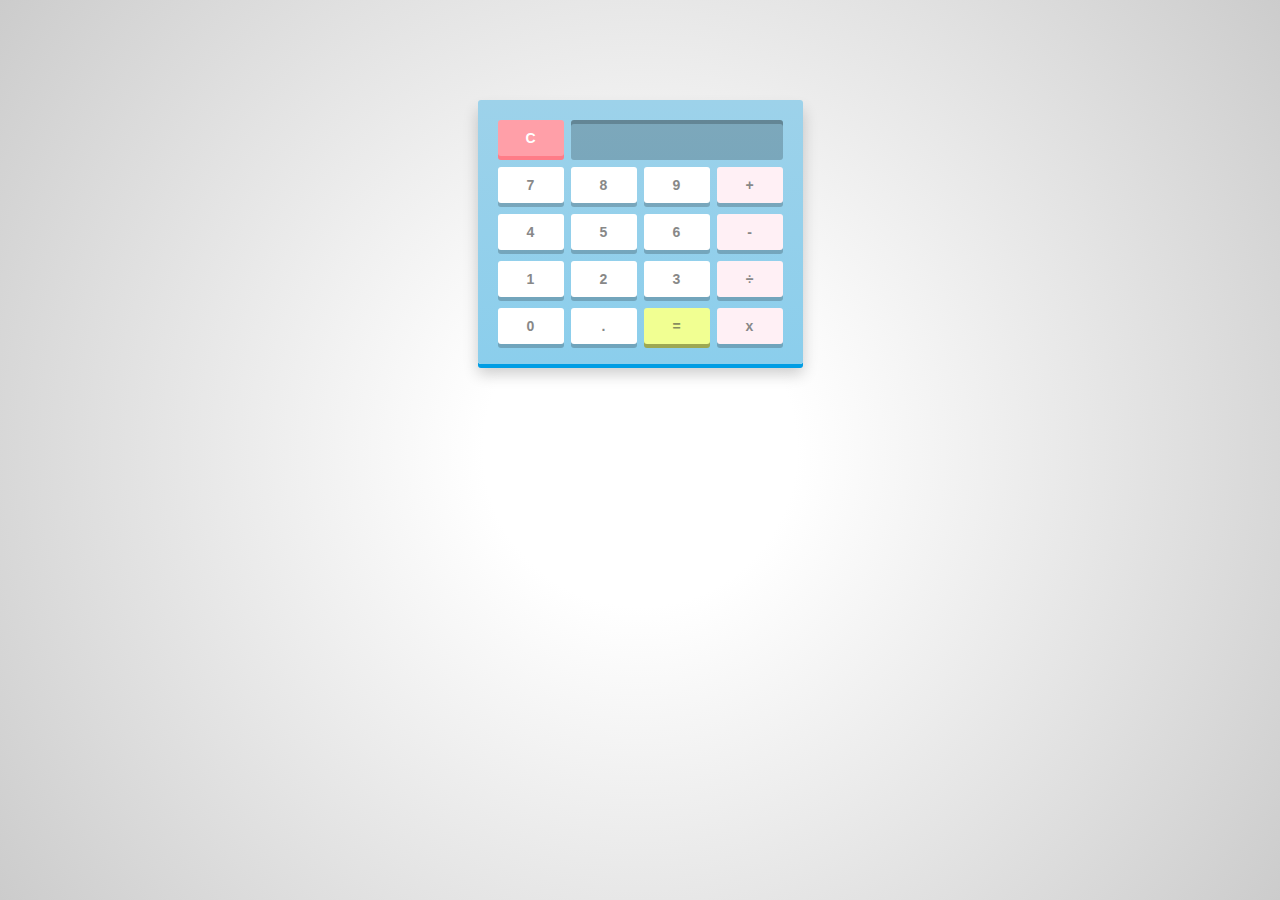
<file: calculator/index.html>
<!DOCTYPE html>
<html lang="en">
	<head>
		<meta charset="UTF-8" />
		<meta name="viewport" content="width=device-width, initial-scale=1.0" />
		<title>Document</title>
		<link rel="stylesheet" href="style.css" />
	</head>
	<body>
		<div id="calculator">
			<!-- Screen and clear key -->
			<div class="top">
				<span class="clear">C</span>
				<div class="screen"></div>
			</div>

			<div class="keys">
				<!-- operators and other keys -->
				<span>7</span>
				<span>8</span>
				<span>9</span>
				<span class="operator">+</span>
				<span>4</span>
				<span>5</span>
				<span>6</span>
				<span class="operator">-</span>
				<span>1</span>
				<span>2</span>
				<span>3</span>
				<span class="operator">÷</span>
				<span>0</span>
				<span>.</span>
				<span class="eval">=</span>
				<span class="operator">x</span>
			</div>
		</div>
		<script
			src="https://code.jquery.com/jquery-3.5.1.js"
			integrity="sha256-QWo7LDvxbWT2tbbQ97B53yJnYU3WhH/C8ycbRAkjPDc="
			crossorigin="anonymous"
		></script>
		<script src="app.js"></script>
	</body>
</html>
</file>
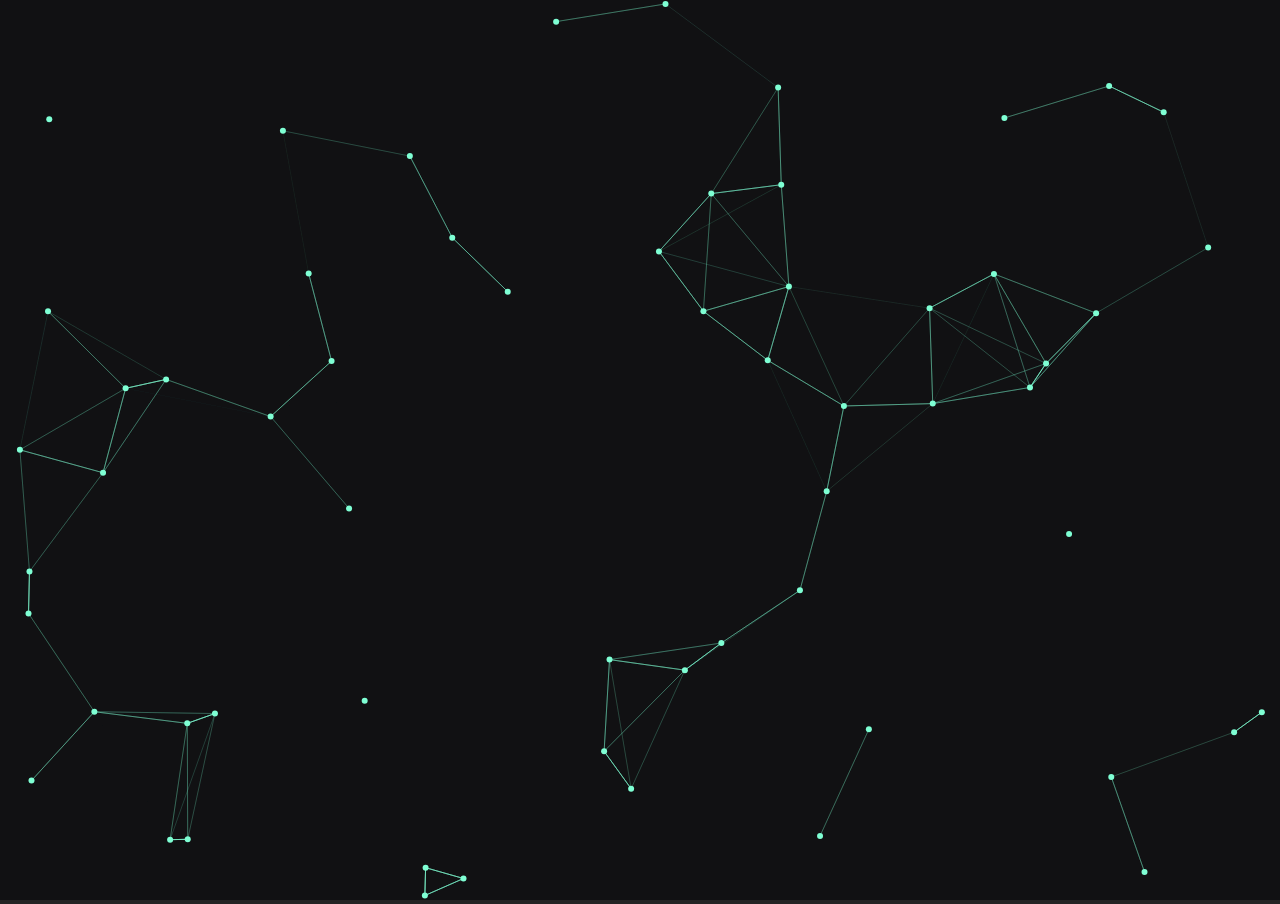
<file: cobweb/index.html>
<!DOCTYPE html>
<html lang="ru">
<head>
    <meta charset="UTF-8">
    <meta name="viewport" content="width=device-width, initial-scale=1.0">
    <meta http-equiv="X-UA-Compatible" content="ie=edge">
    <title>Document</title>
    <link rel="stylesheet" href="style.css">
</head>
<body>
    <script src="script.js"></script>
</body>
</html>
</file>
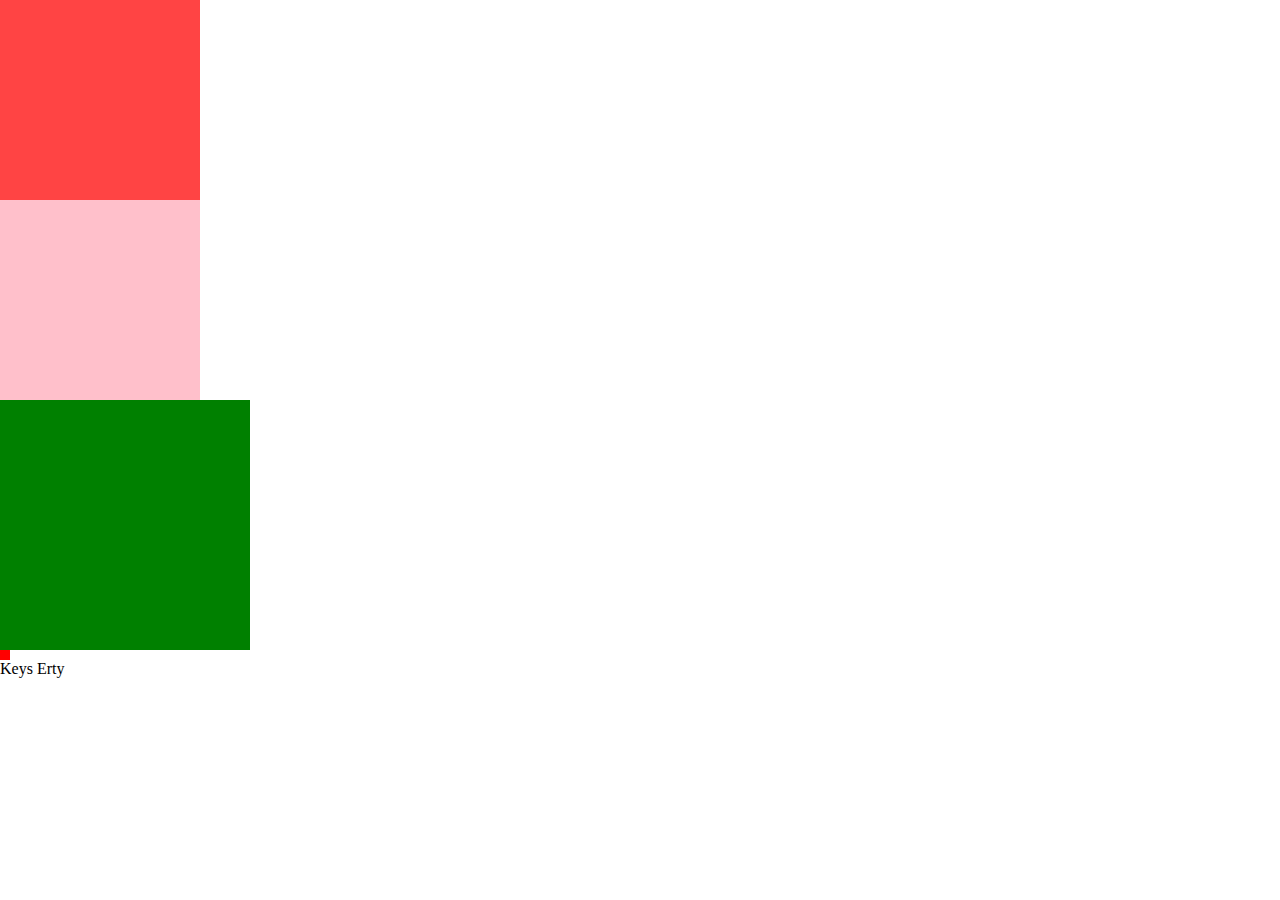
<file: JQ style/index.html>
<!DOCTYPE html>
<html lang="en">
<head>
	<meta charset="UTF-8">
	<title>Document</title>
</head>
<body>
	<div id="num1"></div>
	<div id="mydiv"></div>
	<div id="mydiv2"></div>
	<div id="mydiv3"></div>
	<div id="mydiv4"></div>
	<div id="mydiv5">Keys Erty</div>
	
	<script src="Libs/jquery-3.5.1.min.js"></script>
	<script src="JS/main.js"></script>
</body>
</html>
</file>
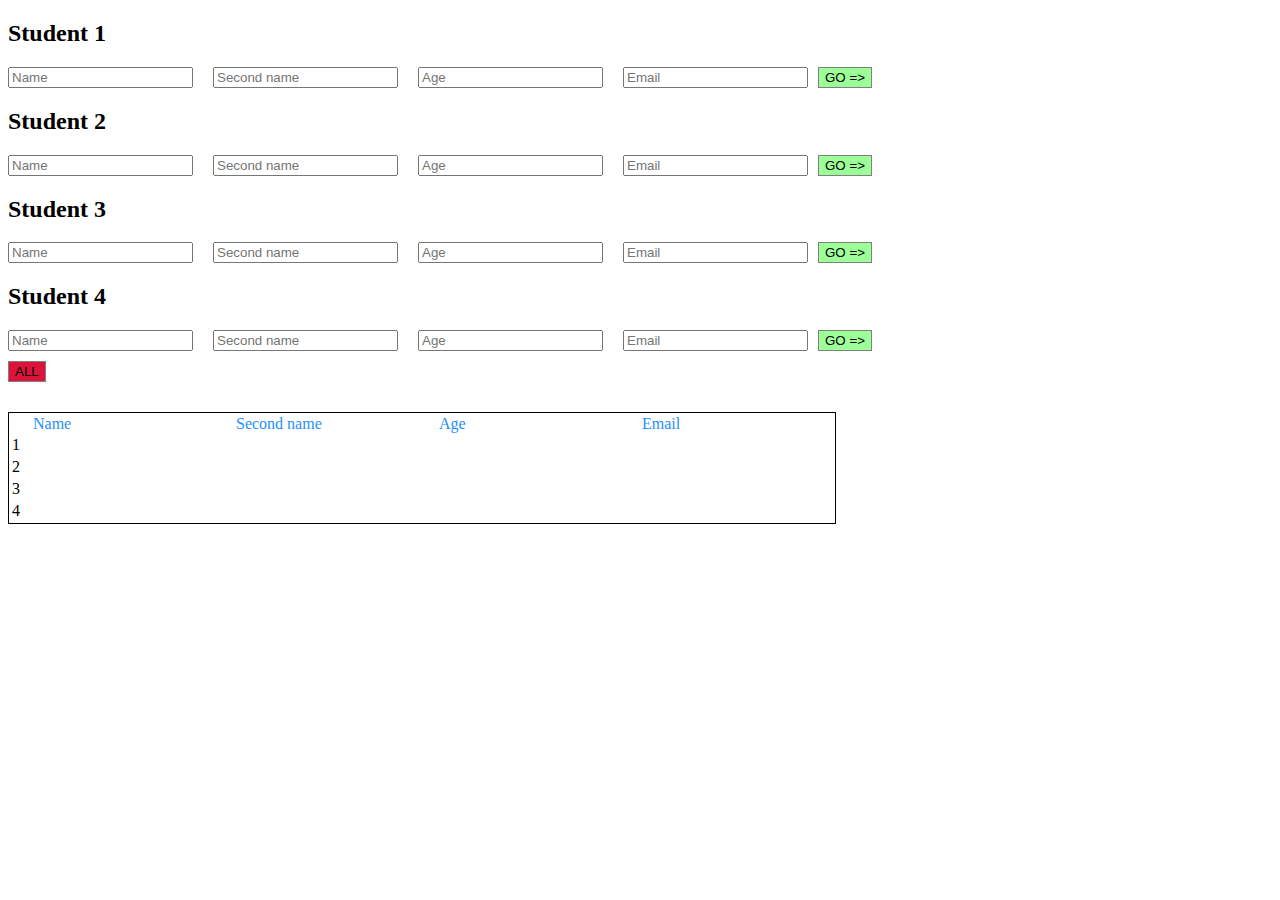
<file: Table на JQ/index.html>
<!DOCTYPE html>
<html lang="ru">
<head>
	<meta charset="UTF-8">
	<title>Document</title>
</head>
<body>
	<h2>Student 1</h2>
	<input id="input-in"   style="float: left; margin: 0px 10px 0px 0px" type="text" placeholder="Name">
	<input id="input-in-2" style="float: left; margin: 0px 10px 0px 10px" type="text" placeholder="Second name">
	<input id="input-in-3" style="float: left; margin: 0px 10px 0px 10px" type="text" placeholder="Age">
	<input id="input-in-4" style="float: left; margin: 0px 0px 0px 10px" type="text" placeholder="Email">
	<button id="button" style="margin: 0px 0px 0px 10px; background-color: #9cff98; border: 1px solid grey; height: 21px;">GO =></button>
	<h2>Student 2</h2>
	<input id="input-in-5"   style="float: left; margin: 0px 10px 0px 0px" type="text" placeholder="Name">
	<input id="input-in-6" style="float: left; margin: 0px 10px 0px 10px" type="text" placeholder="Second name">
	<input id="input-in-7" style="float: left; margin: 0px 10px 0px 10px" type="text" placeholder="Age">
	<input id="input-in-8" style="float: left; margin: 0px 0px 0px 10px" type="text" placeholder="Email">
	<button id="button_2" style="margin: 0px 0px 0px 10px; background-color: #9cff98; border: 1px solid grey; height: 21px;">GO =></button>
	<h2>Student 3</h2>
	<input id="input-in-9"   style="float: left; margin: 0px 10px 0px 0px" type="text" placeholder="Name">
	<input id="input-in-10" style="float: left; margin: 0px 10px 0px 10px" type="text" placeholder="Second name">
	<input id="input-in-11" style="float: left; margin: 0px 10px 0px 10px" type="text" placeholder="Age">
	<input id="input-in-12" style="float: left; margin: 0px 0px 0px 10px" type="text" placeholder="Email">
	<button id="button_3" style="margin: 0px 0px 0px 10px; background-color: #9cff98; border: 1px solid grey; height: 21px;">GO =></button>
	<h2>Student 4</h2>
	<input id="input-in-13"   style="float: left; margin: 0px 10px 0px 0px" type="text" placeholder="Name">
	<input id="input-in-14" style="float: left; margin: 0px 10px 0px 10px" type="text" placeholder="Second name">
	<input id="input-in-15" style="float: left; margin: 0px 10px 0px 10px" type="text" placeholder="Age">
	<input id="input-in-16" style="float: left; margin: 0px 0px 0px 10px" type="text" placeholder="Email">
	<button id="button_4" style="margin: 0px 0px 0px 10px; background-color: #9cff98; border: 1px solid grey; height: 21px;">GO =></button>
	<button id="button_all" style="margin: 10px 0px 0px 0px; background-color: crimson; border: 1px solid grey; height: 21px; clear: both; float: left">ALL</button>
	
	<table style="float: left; clear: both; margin-top: 30px; border: solid 1px">
		<tr>
			<td style=""></td>
			<td id="tableTitle-13" style="padding: 0px 10px; color: dodgerblue;">Name</td>
			<td id="tableTitle-14" style="padding: 0px 10px; color: dodgerblue;" >Second name</td>
			<td id="tableTitle-15" style="padding: 0px 10px; color: dodgerblue;" >Age</td>
			<td id="tableTitle-16" style="padding: 0px 10px; color: dodgerblue;" >Email</td>
		</tr>
		<tr>
			<td>1</td>
			<td style="padding: 0px 10px;"><input id="outport"   data-name="input-second" type="text"></td>
			<td style="padding: 0px 10px;"><input id="outport-2" data-name="input-second" type="text"></td>
			<td style="padding: 0px 10px;"><input id="outport-3" data-name="input-second" type="text"></td>
			<td style="padding: 0px 10px;"><input id="outport-4" data-name="input-second" type="text"></td>
		</tr>
		<tr>
			<td>2</td>
			<td style="padding: 0px 10px;"><input id="outport-5" data-name="input-second" type="text"></td>
			<td style="padding: 0px 10px;"><input id="outport-6" data-name="input-second" type="text"></td>
			<td style="padding: 0px 10px;"><input id="outport-7" data-name="input-second" type="text"></td>
			<td style="padding: 0px 10px;"><input id="outport-8" data-name="input-second" type="text"></td>
		</tr>
		<tr>
			<td>3</td>
			<td style="padding: 0px 10px;"><input id="outport-9"  data-name="input-second" type="text"></td>
			<td style="padding: 0px 10px;"><input id="outport-10" data-name="input-second" type="text"></td>
			<td style="padding: 0px 10px;"><input id="outport-11" data-name="input-second" type="text"></td>
			<td style="padding: 0px 10px;"><input id="outport-12" data-name="input-second" type="text"></td>
		</tr>
		<tr>
			<td>4</td>
			<td style="padding: 0px 10px;"><input id="outport-13" data-name="input-second" type="text"></td>
			<td style="padding: 0px 10px;"><input id="outport-14" data-name="input-second" type="text"></td>
			<td style="padding: 0px 10px;"><input id="outport-15" data-name="input-second" type="text"></td>
			<td style="padding: 0px 10px;"><input id="outport-16" data-name="input-second" type="text"></td>
		</tr>
	</table>
	
	<script src="JS/jQuery.js"></script>
	<script src="JS/script.js"></script>
</body>
</html>
</file>
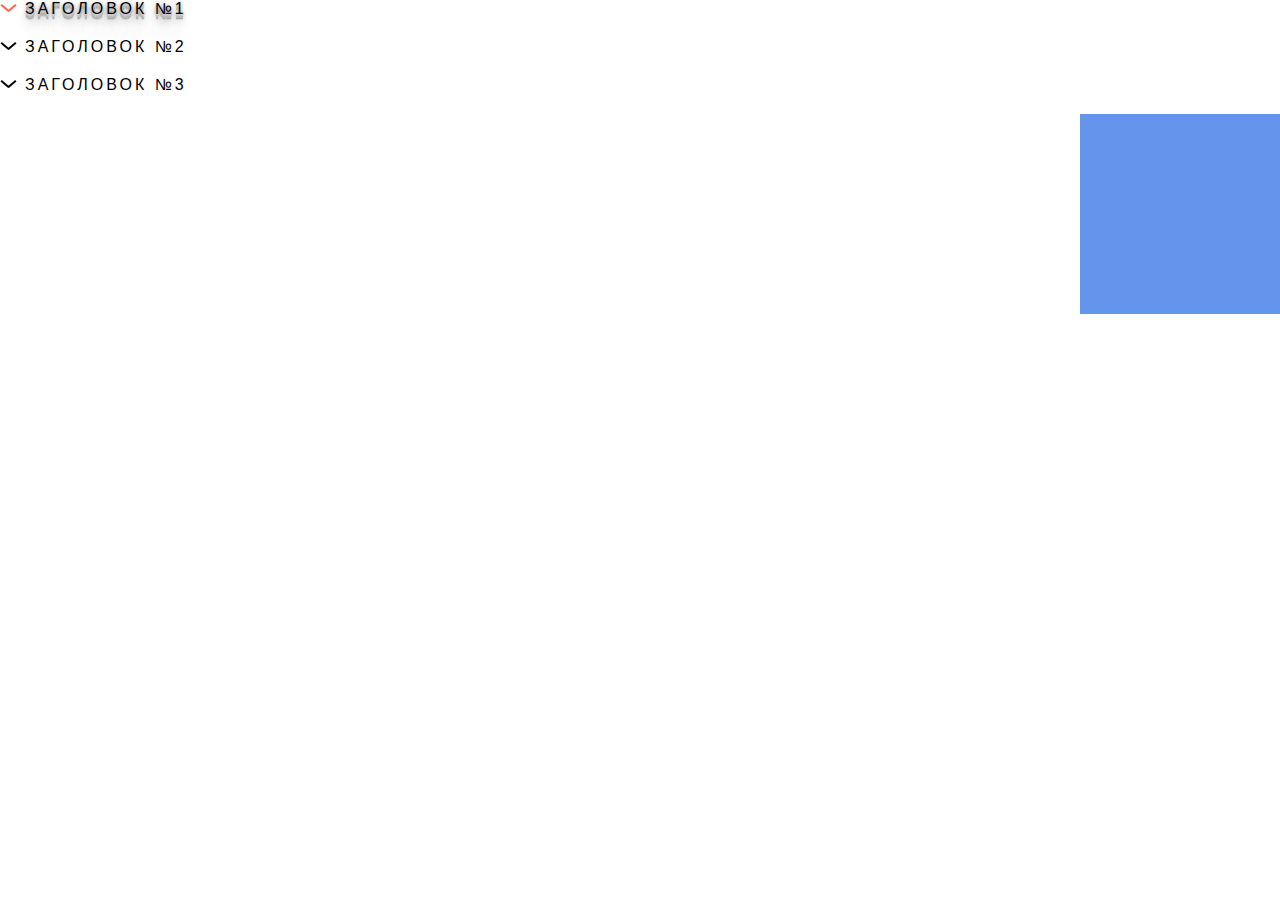
<file: Спойлеы JQ/index.html>
<!DOCTYPE html>
<html lang="en">
<head>
	<meta charset="UTF-8">
	<meta name="viewport" content="width=device-width, initial-scale=1.0">
	<link rel="stylesheet" href="CSS/stylesheet.css">
	<title>Document</title>
</head>
<body>
	<div class="block">
		<div class="block__item">
			<div class="block__title">Заголовок №1</div>
			<div class="block__text">
				Lorem, ipsum dolor sit amet consectetur adipisicing elit. Fugiat et animi dolore reprehenderit exercitationem minus obcaecati velit adipisci, ea voluptas quibusdam fugit mollitia temporibus. Tenetur voluptatem dolore odio odit illum.
			</div>
		</div>
		<div class="block__item">
			<div class="block__title">Заголовок №2</div>
			<div class="block__text">
				Lorem, ipsum dolor sit amet consectetur adipisicing elit. Fugiat et animi dolore reprehenderit exercitationem minus obcaecati velit adipisci, ea voluptas quibusdam fugit mollitia temporibus. Tenetur voluptatem dolore odio odit illum.
			</div>
		</div>
		<div class="block__item">
			<div class="block__title">Заголовок №3</div>
			<div class="block__text">
				Lorem, ipsum dolor sit amet consectetur adipisicing elit. Fugiat et animi dolore reprehenderit exercitationem minus obcaecati velit adipisci, ea voluptas quibusdam fugit mollitia temporibus. Tenetur voluptatem dolore odio odit illum.
			</div>
		</div>
	</div>	
	<div class="block-left">
		<div class="item"></div>
	</div>

	<script src="Lib/JQuery/jquery-3.5.1.min.js"></script>
	<script src="JS/main.js"></script>
</body>
</html>
</file>
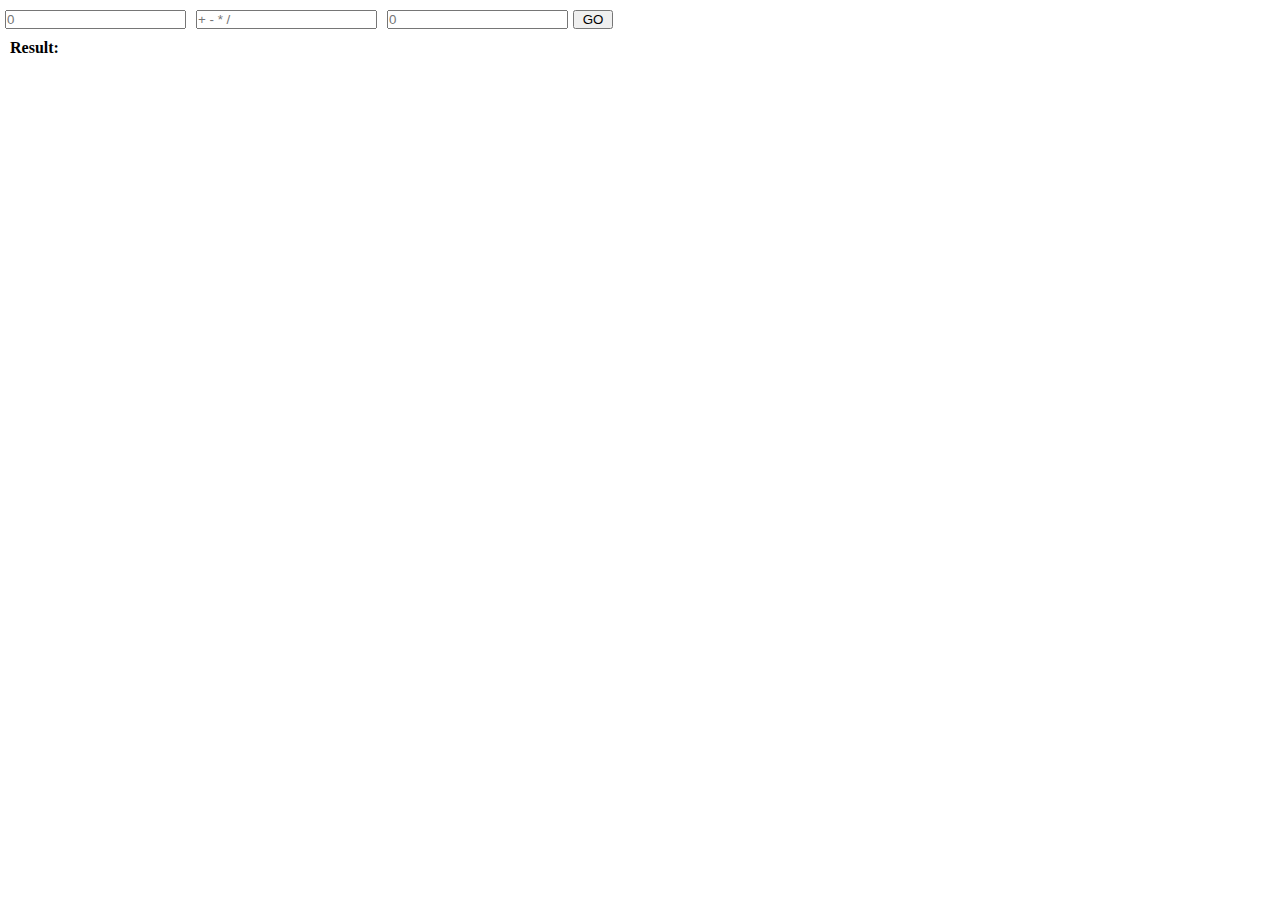
<file: калькулятор JS/calculator 4 ! на JS/index.html>
<!DOCTYPE html>
<html lang="ru">
<head>
	<meta charset="UTF-8">
	<meta name="viewport" content="width=device-width, initial-scale=1.0">
	<title>Calculator</title>
	<link rel="stylesheet" href="CSS/stylesheet.css">
</head>
<body>
	<input id="num_1" type="number" placeholder="0">
	<input id="operator" type="text" placeholder="+ - * /">
	<input id="num_2" type="number" placeholder="0">
	<button id="calc" onclick="nextt()">GO</button>
	<div class="box">
		<h4 class="title">Result:</h4>
		<h4 id="result"></h4>
	</div>

	<script src="JS/script.js"></script>
</body>
</html>
</file>
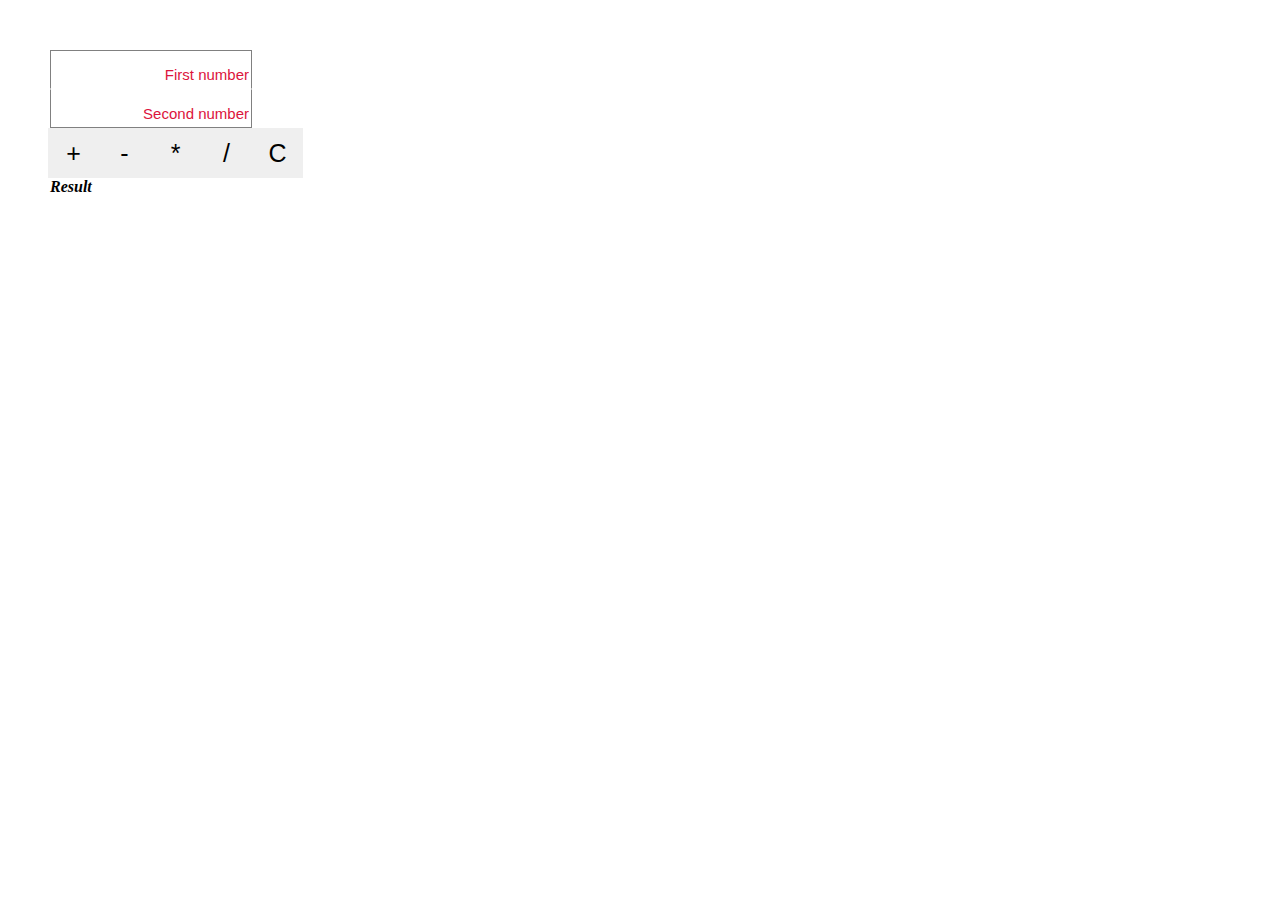
<file: калькулятор JS/калькулятор 2 JS/index.html>
<!DOCTYPE html>
<html lang="ru">
<head>
	<meta charset="UTF-8">
	<meta name="viewport" content="width=device-width, initial-scale=1.0">
	<title>Document</title>
</head>
<style>
	button:hover {
		border: solid grey 1px;
		background: rgb(255,0,224);
		background: linear-gradient(144deg, rgba(255,0,224,1) 20%, rgba(255,0,0,1) 100%);
		color: white;
		outline: none;
	}

	input {
		font-size: 32.5px;
		:-webkit-input-placeholder {color:#c0392b;}
	}

	input[type="number"]::placeholder {
		font-size: 15px;
		color: crimson;
	}

	button {
		font-size: 25px;
	}

	#outport {
		text-shadow: 0 1px 0 #CCCCCC, 0 2px 0 #c9c9c9, 0 3px 0 #bbb, 0 4px 0 #b9b9b9, 0 5px 0 #aaa, 0 6px 1px rgba(0,0,0,.1), 0 0 5px rgba(0,0,0,.1), 0 1px 3px rgba(0,0,0,.3), 0 3px 5px rgba(0,0,0,.2), 0 5px 10px rgba(0,0,0,.25), 0 10px 10px rgba(0,0,0,.2), 0 20px 20px rgba(0,0,0,.15);
	}
</style>
<body style="margin: 0; padding: 0;">
	<div class="box">
		<input id="inputIn" style="border: solid grey 1px; border-bottom: solid white 1px; outline: none; direction: rtl; margin-top: 50px; margin-left: 50px; height: 35px; width: 196px; float: left;" type="number" placeholder="First number">
		<input id="inputIn_2" style="border: solid grey 1px; border-top: solid white 1px; outline: none; direction: rtl; margin-top: 0px; margin-left: 50px; height: 35px; width: 196px; float: left; clear: both;" type="number" placeholder="Second number">
		<button id="button"   onclick="plus()" style="width: 51px; height: 50px; border: 0; margin-left: 48px; float: left; clear: both;">+</button>
		<button id="button_2" onclick="minus()" style="width: 51px; height: 50px; border: 0; float: left;">-</button>
		<button id="button_3" onclick="multiply()" style="width: 51px; height: 50px; border: 0; float: left;">*</button>
		<button id="button_4" onclick="split()" style="width: 51px; height: 50px; border: 0; float: left;">/</button>
		<button class="clear" onclick="clearDisplay()" style="width: 51px; height: 50px; border: 0; float: left;"">C</button>
		<h4 style="margin-left: 50px; font-style: italic; clear: both;">Result</h4>
		<div id="outport" style="margin-left: 50px; height: 30px; width: 300px; float: left; clear: both; color: red; font-size: 30px;"></div>
	</div>

	<script>
		 
		function clearDisplay(){
			
  var inputIn, inputIn_2;
	 document.getElementById('inputIn').value = 0;
  inputIn_2 = document.getElementById('inputIn_2');
  inputIn = 0;
  inputIn_2.value = 0;
}


function plus(){
	var inputIn, inputIn_2, outport, result;
	inputIn = document.getElementById('inputIn').value;
	inputIn_2 = document.getElementById('inputIn_2').value;
	inputIn = parseInt(inputIn);
	inputIn_2 = parseInt(inputIn_2);
	
  result = inputIn + inputIn_2;
  outport = document.getElementById('outport').innerHTML = result;
}

function minus(){
	var inputIn, inputIn_2, outport, result;
	inputIn = document.getElementById('inputIn').value;
	inputIn_2 = document.getElementById('inputIn_2').value;
	inputIn = parseInt(inputIn);
	inputIn_2 = parseInt(inputIn_2);
	
  result = inputIn - inputIn_2;
  outport = document.getElementById('outport').innerHTML = result;
}

function multiply(){
	var inputIn, inputIn_2, outport, result;
	inputIn = document.getElementById('inputIn').value;
	inputIn_2 = document.getElementById('inputIn_2').value;
	inputIn = parseInt(inputIn);
	inputIn_2 = parseInt(inputIn_2);
	
  result = inputIn * inputIn_2;
  outport = document.getElementById('outport').innerHTML = result;
}

function split(){
	var inputIn, inputIn_2, outport, result;
	inputIn = document.getElementById('inputIn').value;
	inputIn_2 = document.getElementById('inputIn_2').value;
	inputIn = parseInt(inputIn);
	inputIn_2 = parseInt(inputIn_2);
	
  result = inputIn / inputIn_2;
  outport = document.getElementById('outport').innerHTML = result;
}


// =========================================================

// var inputIn = document.getElementById("inputIn").value;
// inputIn = parseInt(inputIn);
// var inputIn_2 = document.getElementById("inputIn_2").value;
// inputIn_2 = parseInt(inputIn_2);
// var outport = document.getElementById("outport");
// var result;

// var inputIn = Number(document.getElementById("inputIn").value);
// inputIn = parseInt(inputIn);
// var inputIn_2 = Number(document.getElementById("inputIn_2").value);
// inputIn_2 = parseInt(inputIn_2);
// var outport = document.getElementById("outport");
// var result;

// function plus(){
// 	result = inputIn + inputIn_2;
// 	outport.innerHTML = result;
// }

//==========================================================

// var inputIn = Number(document.getElementById("inputIn").value);
// var inputIn_2 = Number(document.getElementById("inputIn_2").value);
// var outport = document.getElementById("outport");

// console.log("test");

// var btn = document.getElementById("button");
// var btn_2 = document.getElementById("button_2");
// var btn_3 = document.getElementById("button_3");
// var btn_4 = document.getElementById("button_4");

// function plus(){
// 	var result = parseInt(inputIn) + parseInt(inputIn_2);
// 	outport.innerHTML = result;

// 	inputIn.value = "";
// 	inputIn_2.value = "";
// 	console.log("test_1");
// }
	</script>

	<!-- <script src="JS/script.js"></script> -->
</body>
</html>
</file>
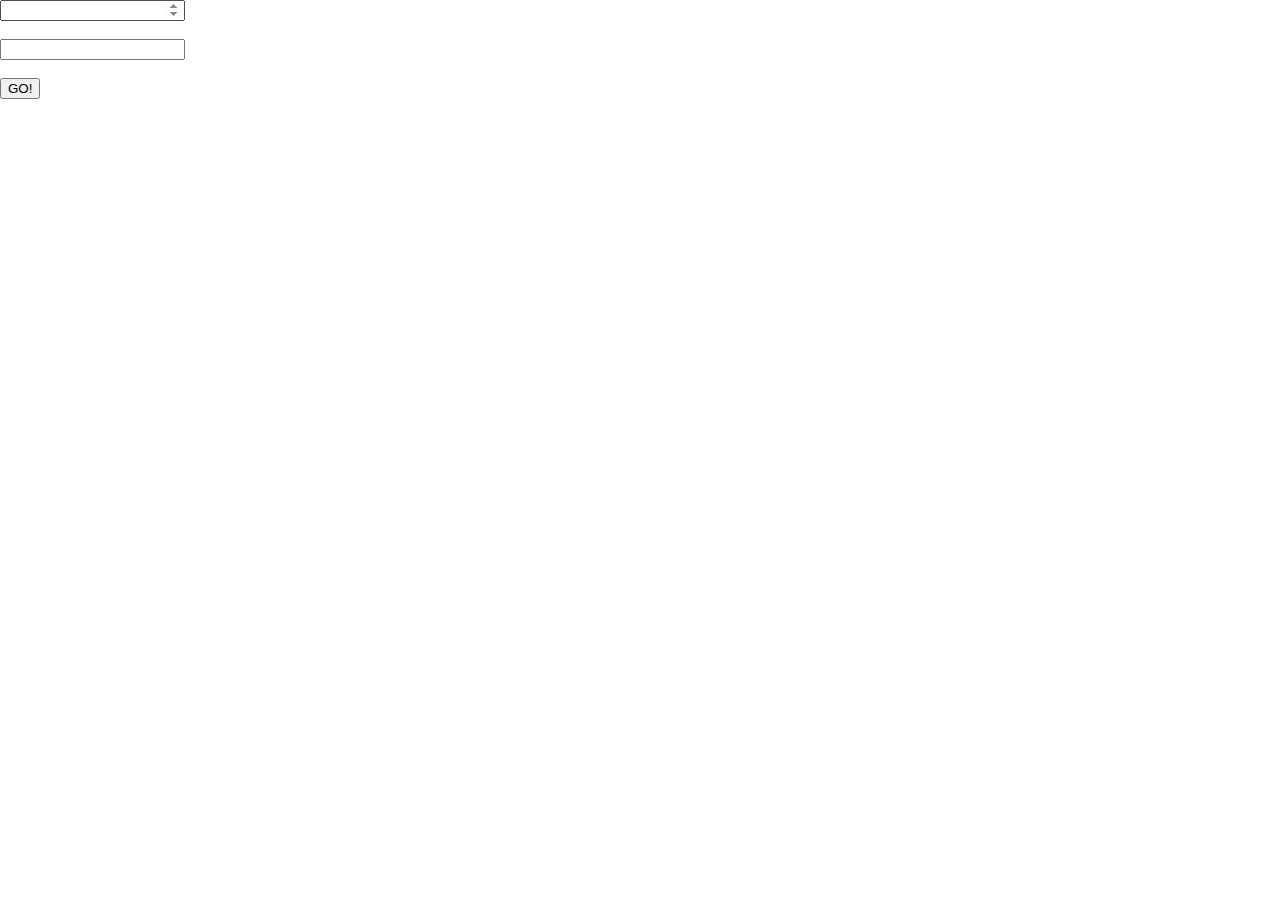
<file: калькулятор JS/калькулятор на JS/index.html>
<!DOCTYPE html>
<html lang="en">
<head>
   <meta charset="UTF-8">
   <title>Document</title>
   <link rel="stylesheet" href="stylesheet.css">
   <script type="text/javascript" src="jQuery.js"></script>
   <script type="text/javascript" src="script.js"></script>
   
</head>
<body>
   <input id="i-1" type="number"><br><br>
   <input id="i-2" type="number"><br><br>
   <button id="b-1">GO!</button>
</body>
</html>
</file>
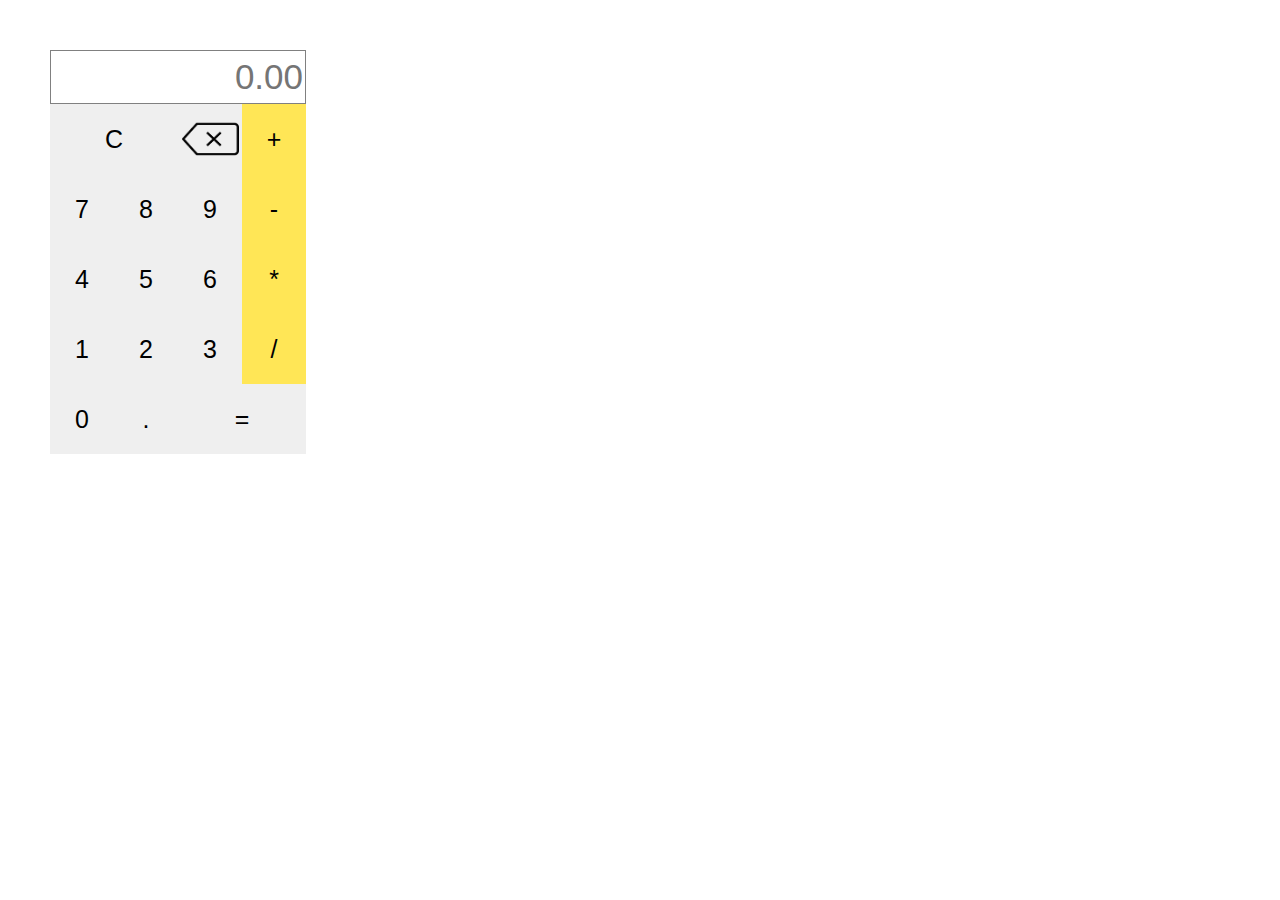
<file: калькулятор JS/калькулятор с кнопками 6 JS/index.html>
<!DOCTYPE html>
<html lang="ru">
<head>
	<meta charset="UTF-8">
	<meta name="viewport" content="width=device-width, initial-scale=1.0">
	<link rel="stylesheet" href="CSS/stylesheet.css">
	<title>Document</title>
</head>
<body>
	<div class="box">
		<input id="inputIn" type="number" placeholder="0.00">
		<div class="box-2">
			<div class="grid-item clear">
				<button onclick="clearr()" id="clear" class="button-clear buttons-grid">C</button>
			</div>
			<!-- <div class="grid-item">
				<button class="button- buttons-grid"></button>
			</div> -->
			<div class="grid-item">
				<button class="button-back buttons-grid"><img style="float: left; margin-left: -2.5px;" width="110%" height="80%" src="clear.png" alt="<--"></button>
			</div>
			<div class="grid-item">
				<button onclick="plus()" id="plus" value="+" class="button-plus buttons-grid operator">+</button>
			</div>
			<div class="grid-item">
				<button onclick="num_7()" class="button-7 buttons-grid">7</button>
			</div>
			<div class="grid-item">
				<button onclick="num_8()" class="button-8 buttons-grid">8</button>
			</div>
			<div class="grid-item">
				<button onclick="num_9()" class="button-9 buttons-grid">9</button>
			</div>
			<div class="grid-item">
				<button onclick="minuss()" id="minus" value="-" class="button-minus buttons-grid operator">-</button>
			</div>
			<div class="grid-item">
				<button onclick="num_4()" class="button-4 buttons-grid">4</button>
			</div>
			<div class="grid-item">
				<button onclick="num_5()" class="button-5 buttons-grid">5</button>
			</div>
			<div class="grid-item">
				<button onclick="num_6()" class="button-6 buttons-grid">6</button>
			</div>
			<div class="grid-item">
				<button onclick="multiply()" class="button-multiplay buttons-grid operator">*</button>
			</div>
			<div class="grid-item">
				<button onclick="num_1()" class="button-1 buttons-grid">1</button>
			</div>
			<div class="grid-item">
				<button onclick="num_2()" class="button-2 buttons-grid">2</button>
			</div>
			<div class="grid-item">
				<button onclick="num_3()" class="button-3 buttons-grid">3</button>
			</div>
			<div class="grid-item">
				<button onclick="split()" class="button-split buttons-grid operator">/</button>
			</div>
			<!-- <div class="grid-item">
				<button class="button- buttons-grid"></button>
			</div> -->
			<div class="grid-item num-0">
				<button onclick="num_0()" class="button-0 buttons-grid">0</button>
			</div>
			<div class="grid-item">
				<button onclick="point()" class="button-point buttons-grid">.</button>
			</div>
			<div class="grid-item result">
				<button id="do_it" onclick="result()" value="=" class="button-result buttons-grid">=</button>
			</div>
		</div><!-- box-2 -->
	</div>
	<script src="JS/scriptC.js"></script>
</body>
</html>
</file>
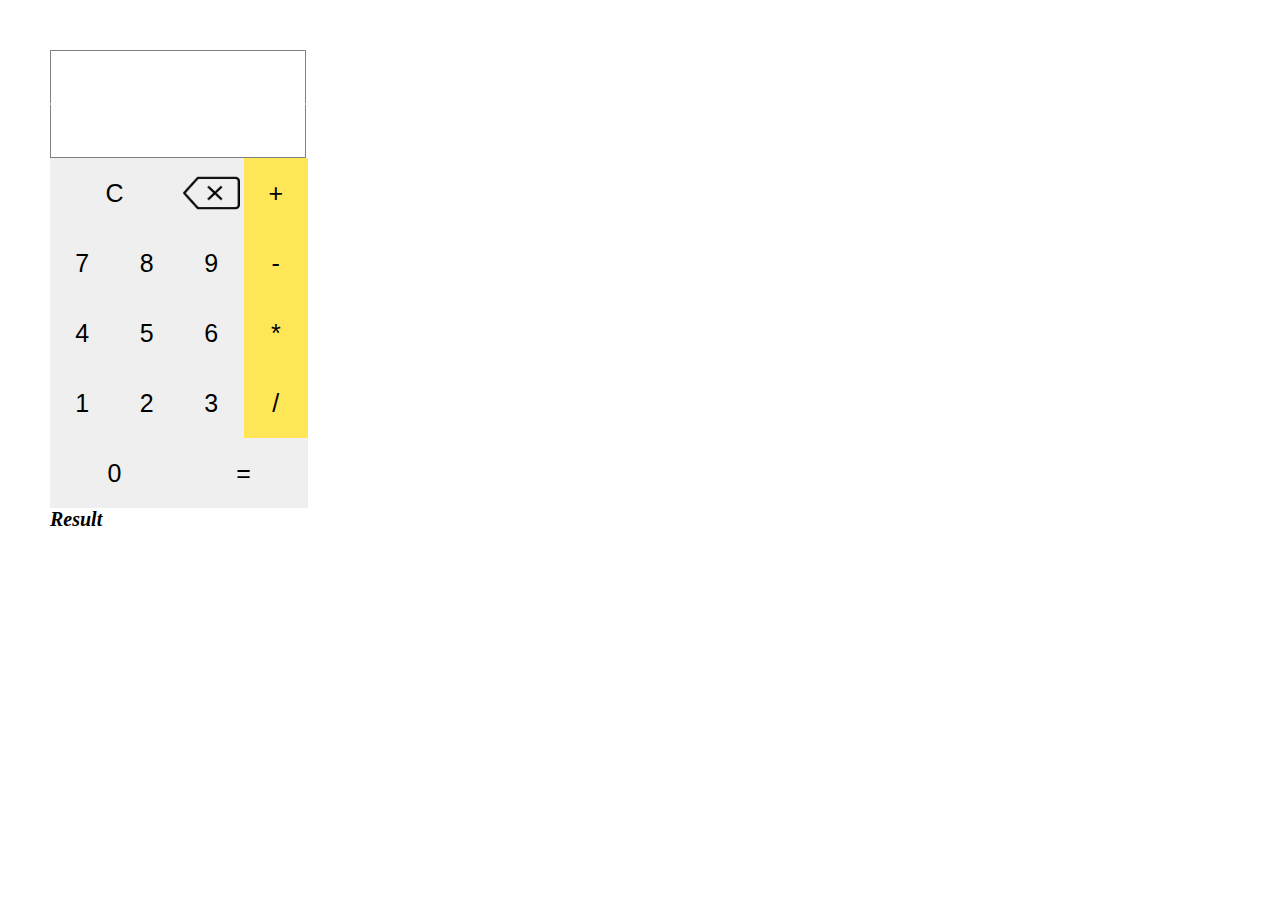
<file: калькулятор JS/калькулятор с кнопками JS/index.html>
<!DOCTYPE html>
<html lang="ru">
<head>
	<meta charset="UTF-8">
	<meta name="viewport" content="width=device-width, initial-scale=1.0">
	<link rel="stylesheet" href="CSS/stylesheet.css">
	<title>Document</title>
</head>
<body>
	<div class="box">
		<input id="inputIn"   type="number">
		<input id="inputIn_2" type="number">
		<div class="box-2">
			<div class="grid-item clear">
				<button class="button-clear buttons-grid">C</button>
			</div>
			<!-- <div class="grid-item">
				<button class="button- buttons-grid"></button>
			</div> -->
			<div class="grid-item">
				<button class="button-back buttons-grid"><img style="float: left; margin-left: -2.5px;" width="110%" height="80%" src="clear.png" alt="<--"></button>
			</div>
			<div class="grid-item">
				<button onclick="plus()" class="button-plus buttons-grid operator">+</button>
			</div>
			<div class="grid-item">
				<button onclick="num_7()" class="button-7 buttons-grid">7</button>
			</div>
			<div class="grid-item">
				<button onclick="num_8()" class="button-8 buttons-grid">8</button>
			</div>
			<div class="grid-item">
				<button onclick="num_9()" class="button-9 buttons-grid">9</button>
			</div>
			<div class="grid-item">
				<button onclick="minus()" class="button-minus buttons-grid operator">-</button>
			</div>
			<div class="grid-item">
				<button onclick="num_4()" class="button-4 buttons-grid">4</button>
			</div>
			<div class="grid-item">
				<button onclick="num_5()" class="button-5 buttons-grid">5</button>
			</div>
			<div class="grid-item">
				<button onclick="num_()"onclick="num_6()" class="button-6 buttons-grid">6</button>
			</div>
			<div class="grid-item">
				<button onclick="multiply()" class="button-multiplay buttons-grid operator">*</button>
			</div>
			<div class="grid-item">
				<button onclick="num_1()" class="button-1 buttons-grid">1</button>
			</div>
			<div class="grid-item">
				<button onclick="num_2()" class="button-2 buttons-grid">2</button>
			</div>
			<div class="grid-item">
				<button onclick="num_3()" class="button-3 buttons-grid">3</button>
			</div>
			<div class="grid-item">
				<button onclick="split()" class="button-split buttons-grid operator">/</button>
			</div>
			<!-- <div class="grid-item">
				<button class="button- buttons-grid"></button>
			</div> -->
			<div class="grid-item num-0">
				<button onclick="num_0()" class="button-0 buttons-grid">0</button>
			</div>
			<!-- <div class="grid-item">
				<button class="button- buttons-grid"></button>
			</div> -->
			<div class="grid-item result">
				<button onclick="result()" class="button-result buttons-grid">=</button>
			</div>
		</div><!-- box-2 -->
		<h4>Result</h4>
		<div id="outport" style="height: 30px; width: 300px; float: left; clear: both; color: red; font-size: 30px;"></div>
	</div>
	<script src="JS/script.js"></script>
</body>
</html>
</file>
<file: cobweb/style.css>
body{
    margin: 0%;
    overflow: hidden;
    background: rgb(36, 36, 36);
}
</file>
<file: Спойлеы JQ/CSS/stylesheet.css>
html, body {
	height: 100%;
	font-family: Arial, Helvetica, sans-serif;
	margin: 0;
	padding: 0;
}

.item {
	float: right;
	width: 200px;
	height: 200px;
	background-color: cornflowerblue;
}

.item:active {
	background-color: crimson;
}

/* ============================ */

.block {}
.block__item {
	margin-bottom: 20px;
}

.block__title {
	text-transform: uppercase;
	letter-spacing: 3px;
	position: relative;
	padding-left: 25px;
	cursor: pointer;
	transition: all .2s;
}

.block__title::before,
.block__title::after {
	content: " ";
	width: 10px;
	height: 2px;
	background-color: black;
	position: absolute;
	top: 5px;
}

.block__title:hover::before,
.block__title:hover::after {
	background-color: tomato;
	transition: all .2s;
}

.block__title:hover,
.block__title:hover {
	text-shadow: 0 1px 0 #CCCCCC, 0 2px 0 #c9c9c9, 0 3px 0 #bbb, 0 4px 0 #b9b9b9, 0 5px 0 #aaa, 0 6px 1px rgba(0,0,0,.1), 0 0 5px rgba(0,0,0,.1), 0 1px 3px rgba(0,0,0,.3), 0 3px 5px rgba(0,0,0,.2), 0 5px 10px rgba(0,0,0,.25), 0 10px 10px rgba(0,0,0,.2), 0 20px 20px rgba(0,0,0,.15);
}

.block__title::before {
	transform: rotate(40deg);
	left: 0;
	top: 7px;
}

.block__title::after {
	transform: rotate(-40deg);
	left: 7px;
	top: 7px;
}

.block__text {
	display: none;
	padding: 10px 5px 10px 5px;
}
</file>
<file: калькулятор JS/calculator 4 ! на JS/CSS/stylesheet.css>
* {margin: 0; padding: 0;}

input {
	float: left;
	margin: 10px 5px 0px 5px;
}

#calc {
	float: left;
	margin-top: 10px;
	width: 40px;
}

.box {
	clear: both;
	float: left;
}

.title {
	margin: 10px 0px 5px 10px;
}

h4 {
	margin: 10px 0px 5px 10px;
}
</file>
<file: калькулятор JS/калькулятор на JS/stylesheet.css>
body {
   margin: 0;
   padding: 0;
}
</file>
<file: калькулятор JS/калькулятор с кнопками 6 JS/CSS/stylesheet.css>
body {padding: 0; margin: 0;}

.box {
	width: auto;
	height: auto;
	margin-left: 50px;
	margin-top: 50px;
}

#inputIn {
	width: 250px;
	height: 50px;
	/* Направление текста */
	direction: rtl;
	float: left;
	font-size: 35px;
	border: solid grey 1px;
	outline: none;
}

#inputIn:

h4 {
	font-style: italic;
	clear: both;
	font-size: 20px;
	padding: 0;
	margin: 0;
}

.box-2 {
	width: 256px;
	height: 350px;
	float: left;
	clear: both;
	/* background-color: darkgray; */
	background-color: gold;

	display: grid;
	grid-template-columns: repeat(4, 1fr);
	grid-template-rows: repeat(5, 1fr);
}

.grid-item {
	/* background-color: crimson; */
	text-align: center;
}

button:active {
	background-color: #CDCDCD;
}

.buttons-grid {
	width: 100%;
	height: 100%;
	border-radius: 0;
	border: 0;
	font-size: 25px;
}

.buttons-grid:hover {
	border: solid grey 1px;
	background-color: crimson;
	color: white;

	transition: all .3s;
}

.button-back:hover {
	width: 105%;
	height: 105%;
}

.button-back {
	transition: all .3s;
}

.clear {
	grid-column-start: 1;
	grid-column-end: 3;
}

.button-result {
	grid-column: 3/5;
	grid-row: 1;
}

.button-result:hover {
	background-color: grey;
}

.num-0 {
	grid-column: 1/2;
}

.result {
	grid-column: 3/5;
}

.operator {
	background-color: #FFE656;
}
</file>
<file: калькулятор JS/калькулятор с кнопками JS/CSS/stylesheet.css>
body {padding: 0; margin: 0;}

.box {
	width: auto;
	height: auto;
	margin-left: 50px;
	margin-top: 50px;
}

#inputIn {
	width: 250px;
	height: 50px;
	/* Направление текста */
	direction: rtl;
	float: left;
	font-size: 35px;
	border: solid grey 1px;
	border-bottom: solid white 1px;
	outline: none;
}

#inputIn_2 {
	width: 250px;
	height: 50px;
	/* Направление текста */
	direction: rtl;
	float: left;
	clear: both;
	font-size: 35px;
	border: solid grey 1px;
	border-top: solid white 1px;
	outline: none;
}

h4 {
	font-style: italic;
	clear: both;
	font-size: 20px;
	padding: 0;
	margin: 0;
}

#outport {
	float: left;
	clear: both;
	padding: 0;
	margin: 0;

	text-shadow: 0 1px 0 #CCCCCC, 0 2px 0 #c9c9c9, 0 3px 0 #bbb, 0 4px 0 #b9b9b9, 0 5px 0 #aaa, 0 6px 1px rgba(0,0,0,.1), 0 0 5px rgba(0,0,0,.1), 0 1px 3px rgba(0,0,0,.3), 0 3px 5px rgba(0,0,0,.2), 0 5px 10px rgba(0,0,0,.25), 0 10px 10px rgba(0,0,0,.2), 0 20px 20px rgba(0,0,0,.15);
}

.box-2 {
	width: 258px;
	height: 350px;
	float: left;
	clear: both;
	/* background-color: darkgray; */
	background-color: gold;

	display: grid;
	grid-template-columns: repeat(4, 1fr);
	grid-template-rows: repeat(5, 1fr);
}

.grid-item {
	/* background-color: crimson; */
	text-align: center;
}

.buttons-grid {
	width: 100%;
	height: 100%;
	border-radius: 0;
	border: 0;
	font-size: 25px;
}

.buttons-grid:hover {
	border: solid grey 1px;
	background-color: crimson;
	color: white;

	transition: all .3s;
}

.button-back:hover {
	width: 105%;
	height: 105%;
}

.button-back {
	transition: all .3s;
}

.clear {
	grid-column-start: 1;
	grid-column-end: 3;
}

.button-result {
	grid-column: 3/5;
	grid-row: 1;
}

.num-0 {
	grid-column: 1/3;
}

.result {
	grid-column: 3/5;
}

.operator {
	background-color: #FFE656;
}
</file>
<file: calculator/style.css>
/* Basic reset */
* {
	margin: 0;
	padding: 0;
	box-sizing: border-box;

	/* Better text styling */
	font: bold 14px Arial, sans-serif;
}

/* Finally adding some IE9 fallbacks for gradients to finish things up */

/* A nice BG gradient */
html {
	height: 100%;
	background: white;
	background: radial-gradient(circle, #fff 20%, #ccc);
	background-size: cover;
}

/* Using box shadows to create 3D effects */
#calculator {
	width: 325px;
	height: auto;

	margin: 100px auto;
	padding: 20px 20px 9px;

	background: #9dd2ea;
	background: linear-gradient(#9dd2ea, #8bceec);
	border-radius: 3px;
	box-shadow: 0px 4px #009de4, 0px 10px 15px rgba(0, 0, 0, 0.2);
}

/* Top portion */
.top span.clear {
	float: left;
}

/* Inset shadow on the screen to create indent */
.top .screen {
	height: 40px;
	width: 212px;

	float: right;

	padding: 0 10px;

	background: rgba(0, 0, 0, 0.2);
	border-radius: 3px;
	box-shadow: inset 0px 4px rgba(0, 0, 0, 0.2);

	/* Typography */
	font-size: 17px;
	line-height: 40px;
	color: white;
	text-shadow: 1px 1px 2px rgba(0, 0, 0, 0.2);
	text-align: right;
	letter-spacing: 1px;
}

/* Clear floats */
.keys,
.top {
	overflow: hidden;
}

/* Applying same to the keys */
.keys span,
.top span.clear {
	float: left;
	position: relative;
	top: 0;

	cursor: pointer;

	width: 66px;
	height: 36px;

	background: white;
	border-radius: 3px;
	box-shadow: 0px 4px rgba(0, 0, 0, 0.2);

	margin: 0 7px 11px 0;

	color: #888;
	line-height: 36px;
	text-align: center;

	/* prevent selection of text inside keys */
	user-select: none;

	/* Smoothing out hover and active states using css3 transitions */
	transition: all 0.2s ease;
}

/* Remove right margins from operator keys */
/* style different type of keys (operators/evaluate/clear) differently */
.keys span.operator {
	background: #fff0f5;
	margin-right: 0;
}

.keys span.eval {
	background: #f1ff92;
	box-shadow: 0px 4px #9da853;
	color: #888e5f;
}

.top span.clear {
	background: #ff9fa8;
	box-shadow: 0px 4px #ff7c87;
	color: white;
}

/* Some hover effects */
.keys span:hover {
	background: #9c89f6;
	box-shadow: 0px 4px #6b54d3;
	color: white;
}

.keys span.eval:hover {
	background: #abb850;
	box-shadow: 0px 4px #717a33;
	color: #ffffff;
}

.top span.clear:hover {
	background: #f68991;
	box-shadow: 0px 4px #d3545d;
	color: white;
}

/* Simulating "pressed" effect on active state of the keys by removing the box-shadow and moving the keys down a bit */
.keys span:active {
	box-shadow: 0px 0px #6b54d3;
	top: 4px;
}

.keys span.eval:active {
	box-shadow: 0px 0px #717a33;
	top: 4px;
}

.top span.clear:active {
	top: 4px;
	box-shadow: 0px 0px #d3545d;
}
</file>
